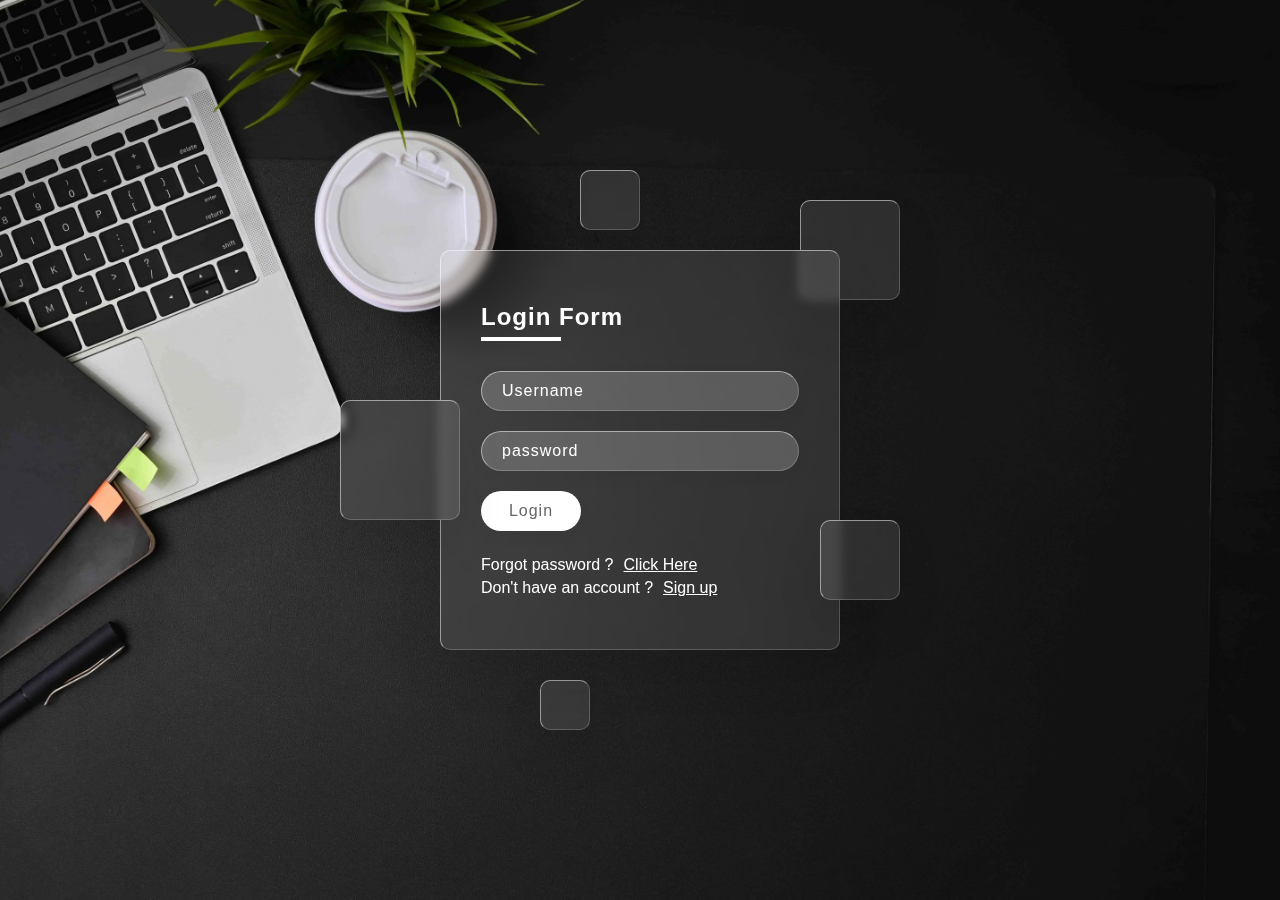
<file: login/login.html>
<!DOCTYPE html>
<html lang="en">
<head>
    <meta charset="UTF-8">
    <meta http-equiv="X-UA-Compatible" content="IE=edge">
    <meta name="viewport" content="width=device-width, initial-scale=1.0">
    <title>Document</title>
    <link rel="stylesheet" href="style.css">
</head>
<body>

<section>
    <!-- <div class="color"></div>
    <div class="color"></div>
    <div class="color"></div> -->
    <div class="box">
        <div class="square" style="--i:0;"></div>
        <div class="square" style="--i:1;"></div>
        <div class="square" style="--i:2;"></div>
        <div class="square" style="--i:3;"></div>
        <div class="square" style="--i:4;"></div>
        <div class="container">
            <div class="form">
                <h2>Login Form</h2>
                <form action="">
                    <div class="inputBox">
                        <input type="text" placeholder="Username">
                    </div>
                    <div class="inputBox">
                        <input type="password" placeholder="password">
                    </div>
                    <div class="inputBox">
                        <input type="submit" value="Login">
                    </div>
                    <p class="forget">Forgot password ?<a href="#">Click Here</a></p>
                    <p class="forget">Don't have an account ?<a href="#">Sign up</a></p>
                </form>
            </div>
        </div>
    </div>
</section>

</body>
</html>
</file>
<file: login/style.css>
*{
    margin: 0;
    padding: 0;
    box-sizing: border-box;
    font-family: Arial, Helvetica, sans-serif;
}
body{
    overflow: hidden;
}
section{
    display: flex;
    justify-content: center;
    align-items: center;
    min-height: 100vh;
    background: url("./loginBg.jpg") center center fixed no-repeat;
    background-size: cover;
}

.box{
    position: relative;
}
.box .square{
    position: absolute;
    backdrop-filter: blur(5px);
    box-shadow: 0 25px 45px rgba(0, 0, 0, 0.1);
    border: 1px solid  rgba(255, 255, 255, 0.5);
    border-right: 1px solid  rgba(255, 255, 255, 0.2);
    border-bottom: 1px solid  rgba(255, 255, 255, 0.2);
    background: rgb(255,255,255,0.1);
    border-radius: 10px;
    animation: animate 10s linear infinite;
    animation-delay: calc(-1s * var(--i));
}
@keyframes animate {
    0% ,100%
    {
        transform: translateY(-40px);
    }
    50%
    {
        transform: translateY(40px);
    }
}
.box .square:nth-child(1){
    top:-50px;
    right: -60px;
    width: 100px;
    height: 100px;
}
.box .square:nth-child(2){
    top:150px;
    left: -100px;
    width: 120px;
    height: 120px;
    z-index: 2;
}
.box .square:nth-child(3){
    bottom:50px;
    right: -60px;
    width: 80px;
    height: 80px;
    z-index: 2;
}
.box .square:nth-child(4){
    bottom:-80px;
    left: 100px;
    width: 50px;
    height: 50px;
}
.box .square:nth-child(5){
    top:-80px;
    left: 140px;
    width: 60px;
    height: 60px;
}
.container{
    position: relative;
    width: 400px;
    min-height: 400px;
    background: rgb(255,255,255,0.1);
    border-radius: 10px;
    display: flex;
    justify-content: center;
    align-items: center;
    backdrop-filter: blur(5px);
    box-shadow: 0 25px 45px rgba(0, 0, 0, 0.1);
    border: 1px solid  rgba(255, 255, 255, 0.5);
    border-right: 1px solid  rgba(255, 255, 255, 0.2);
    border-bottom: 1px solid  rgba(255, 255, 255, 0.2);
}
.form{
    position: relative;
    width: 100%;
    height: 100%;
    padding: 40px;
}
.form h2{
    position: relative;
    color: #fff;
    font-size: 24px;
    font-weight: 600px;
    letter-spacing: 1px;
    margin-bottom: 40px;
}
.form h2::before{
    content: '';
    position: absolute;
    left: 0;
    bottom: -10px;
    width: 80px;
    height: 4px;
    background: #fff;
}
.form .inputBox{
    width: 100%;
    margin-top: 20px;
}
.form .inputBox input{
    width: 100%;
    background: rgba(255,255,255,0.2);
    border: none;
    outline: none;
    padding: 10px 20px;
    border-radius: 35px;
    border: 1px solid  rgba(255, 255, 255, 0.5);
    border-right: 1px solid  rgba(255, 255, 255, 0.2);
    border-bottom: 1px solid  rgba(255, 255, 255, 0.2);
    font-size: 16px;
    letter-spacing: 1px;
    color: #fff;
    box-shadow: 0 5px 15px rgb(0, 0, 0,0.05);
}
.form .inputBox input::placeholder
{
    color: #fff;
}
.form .inputBox input[type="submit"]
{
    background: #fff;
    color: #666;
    max-width: 100px;
    cursor: pointer;
    margin-bottom: 20px;
    font-weight: 500;
    transition: all 1s;
}
.form .inputBox input[type="submit"]:hover
{
    background: #ccc;
    color: #000;
}
.forget{
    margin-top: 5px;
    color: #fff;
}
.forget a{
    padding-left: 10px;
    color: #fff;
    font-weight: 500;
}
</file>
